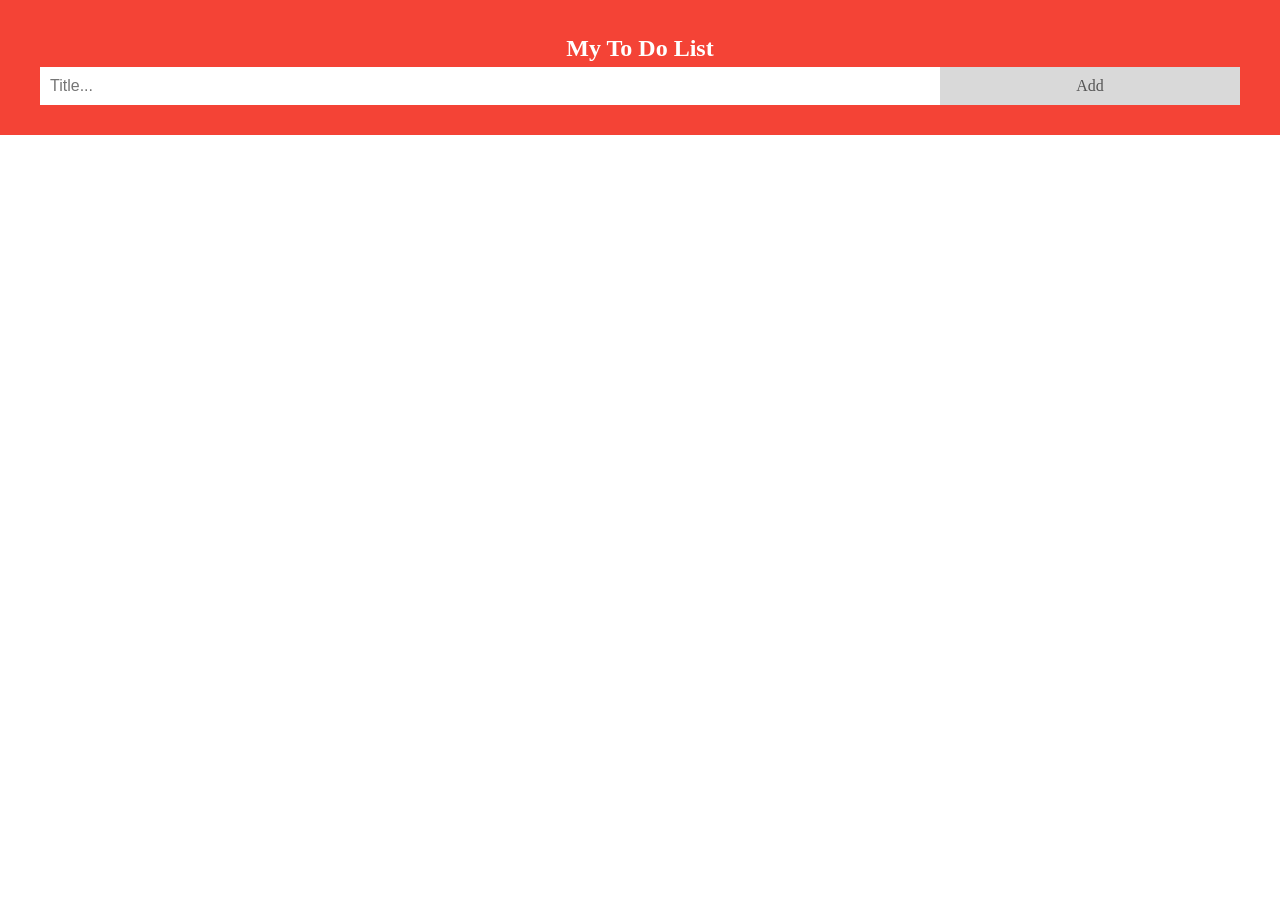
<file: cell03/ex03/index.html>
<!DOCTYPE html>
<html lang="en">

<head>
    <meta charset="UTF-8">
    <meta name="viewport" content="width=device-width, initial-scale=1.0">
    <title>Document</title>
    <script src="todo.js"></script>
</head>
<style>
    body {
        margin: 0;
        min-width: 250px;
    }

    /* Include the padding and border in an element's total width and height */
    * {
        box-sizing: border-box;
    }

    /* Remove margins and padding from the list */
    ul {
        margin: 0;
        padding: 0;
    }

    /* Style the list items */
    ul li {
        cursor: pointer;
        position: relative;
        padding: 12px 8px 12px 40px;
        list-style-type: none;
        background: #eee;
        font-size: 18px;
        transition: 0.2s;

        /* make the list items unselectable */
        -webkit-user-select: none;
        -moz-user-select: none;
        -ms-user-select: none;
        user-select: none;
    }

    /* Set all odd list items to a different color (zebra-stripes) */
    ul li:nth-child(odd) {
        background: #f9f9f9;
    }

    /* Darker background-color on hover */
    ul li:hover {
        background: #ddd;
    }

    /* When clicked on, add a background color and strike out text */
    ul li.checked {
        background: #888;
        color: #fff;
        text-decoration: line-through;
    }

    /* Add a "checked" mark when clicked on */
    ul li.checked::before {
        content: '';
        position: absolute;
        border-color: #fff;
        border-style: solid;
        border-width: 0 2px 2px 0;
        top: 10px;
        left: 16px;
        transform: rotate(45deg);
        height: 15px;
        width: 7px;
    }

    /* Style the close button */
    .close {
        position: absolute;
        right: 0;
        top: 0;
        padding: 12px 16px 12px 16px;
    }

    .close:hover {
        background-color: #f44336;
        color: white;
    }

    /* Style the header */
    .header {
        background-color: #f44336;
        padding: 30px 40px;
        color: white;
        text-align: center;
    }

    /* Clear floats after the header */
    .header:after {
        content: "";
        display: table;
        clear: both;
    }

    /* Style the input */
    input {
        margin: 0;
        border: none;
        border-radius: 0;
        width: 75%;
        padding: 10px;
        float: left;
        font-size: 16px;
    }

    /* Style the "Add" button */
    .addBtn {
        padding: 10px;
        width: 25%;
        background: #d9d9d9;
        color: #555;
        float: left;
        text-align: center;
        font-size: 16px;
        cursor: pointer;
        transition: 0.3s;
        border-radius: 0;
    }

    .addBtn:hover {
        background-color: #bbb;
    }
</style>

<body>
    <div id="myDIV" class="header">
        <h2 style="margin:5px">My To Do List</h2>
        <input type="text" id="myInput" placeholder="Title...">
        <span onclick="newElement()" class="addBtn">Add</span>
    </div>

    <ul id="myUL">
        <li>Hit the gym</li>
        <li class="checked">Pay bills</li>
        <li>Meet George</li>
        <li>Buy eggs</li>
        <li>Read a book</li>
        <li>Organize office</li>
    </ul>
</body>

</html>
</file>
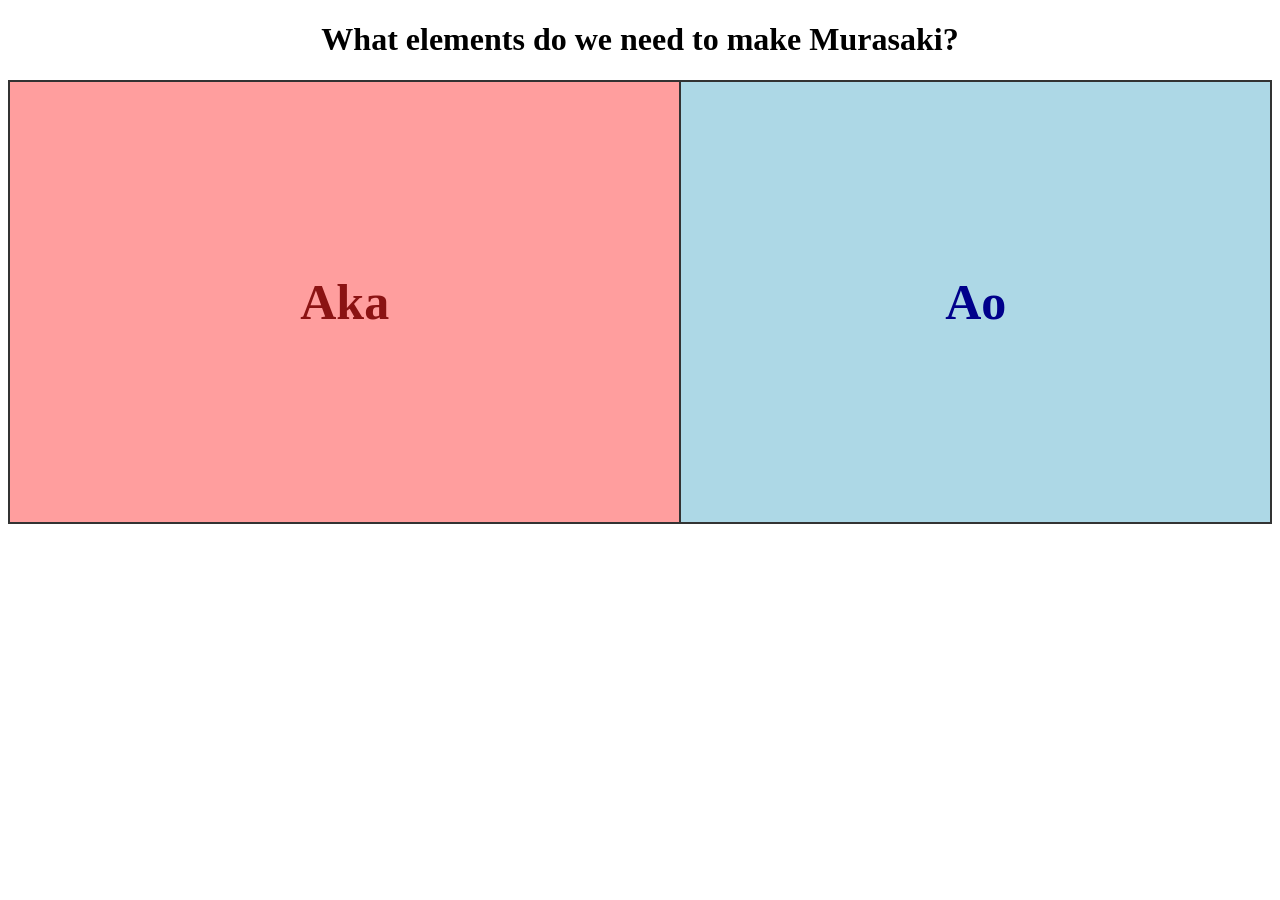
<file: cell01/ex05/tab.html>
<!DOCTYPE html>
<html>
<head>
<style>
  table {
    border-collapse: collapse;
    width: 100%;
  }
  td {
    border: 2px solid #333;
    padding: 70px;
    text-align: center;
    font-size: 50px;
    font-weight: bold;
    height: 300px;
    vertical-align: middle;
  }
  
  .box-red {
    background-color: #ff9d9dfa; 
    color: #8b1313; 
  }

    .box-blue {
    background-color: #add8e6;
    color: #00008b;
  }
</style>
</head>
<body>
<h1 style="text-align: center;">What elements do we need to make Murasaki?</h1>
<table>
  <tr>
    <td class="box-red">Aka</td>
    <td class="box-blue">Ao</td>
  </tr>
</table>

</body>
</html>
</file>
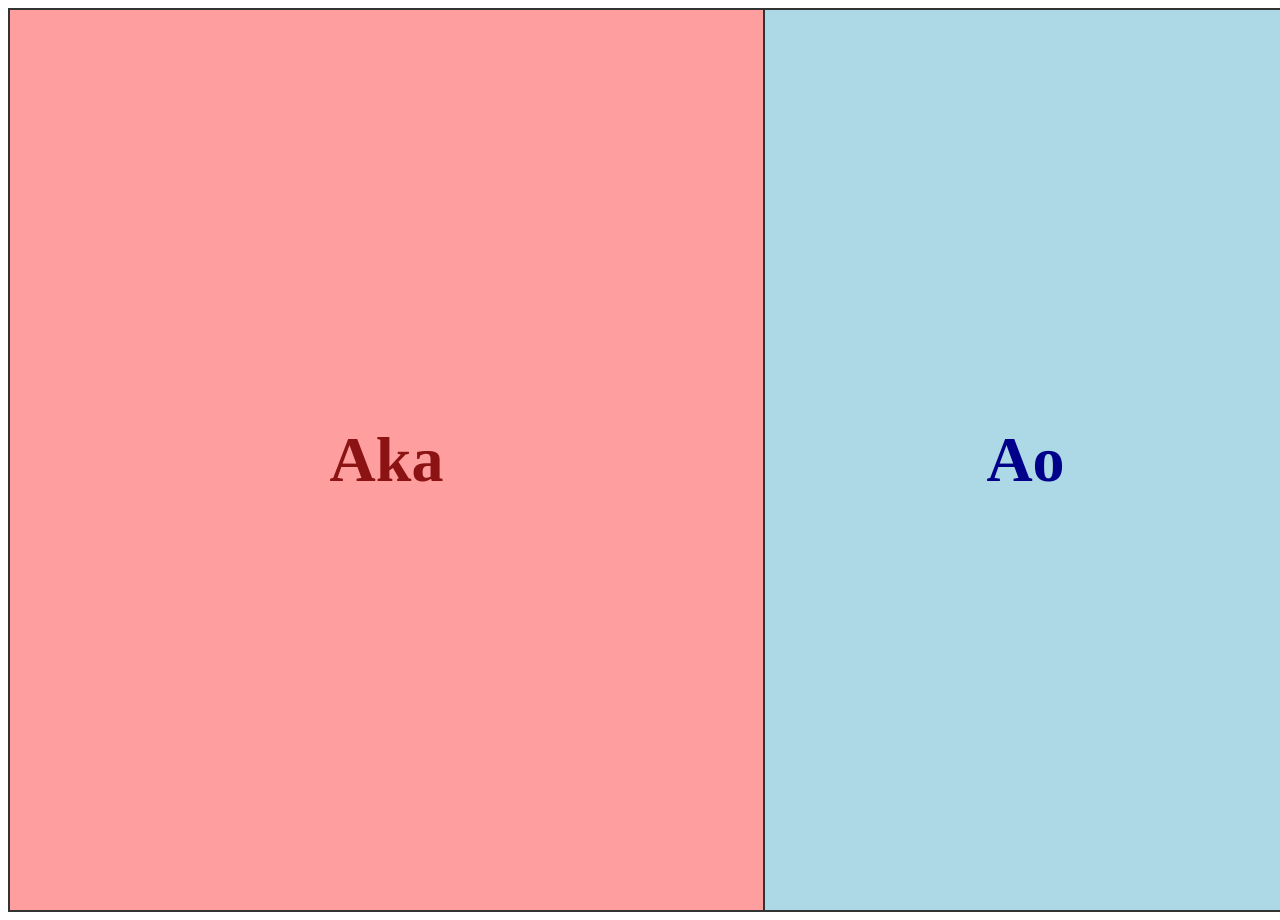
<file: cell01/ex06/responsive.html>
<!DOCTYPE html>
<html>
<head>
<style>
  table {
    border-collapse: collapse;
    width: 100vw;
  }
  td {
    border: 2px solid #333;
    padding: 0;
    text-align: center;
    font-size: 5vw;
    font-weight: bold;
    height: 100vh;
    vertical-align: middle;
  }
  
  .box-red {
    background-color: #ff9d9dfa; 
    color: #8b1313; 
  }

    .box-blue {
    background-color: #add8e6;
    color: #00008b;
  }
</style>
</head>
<body>

<table>
  <tr>
    <td class="box-red">Aka</td>
    <td class="box-blue">Ao</td>
  </tr>
</table>

</body>
</html>
</file>
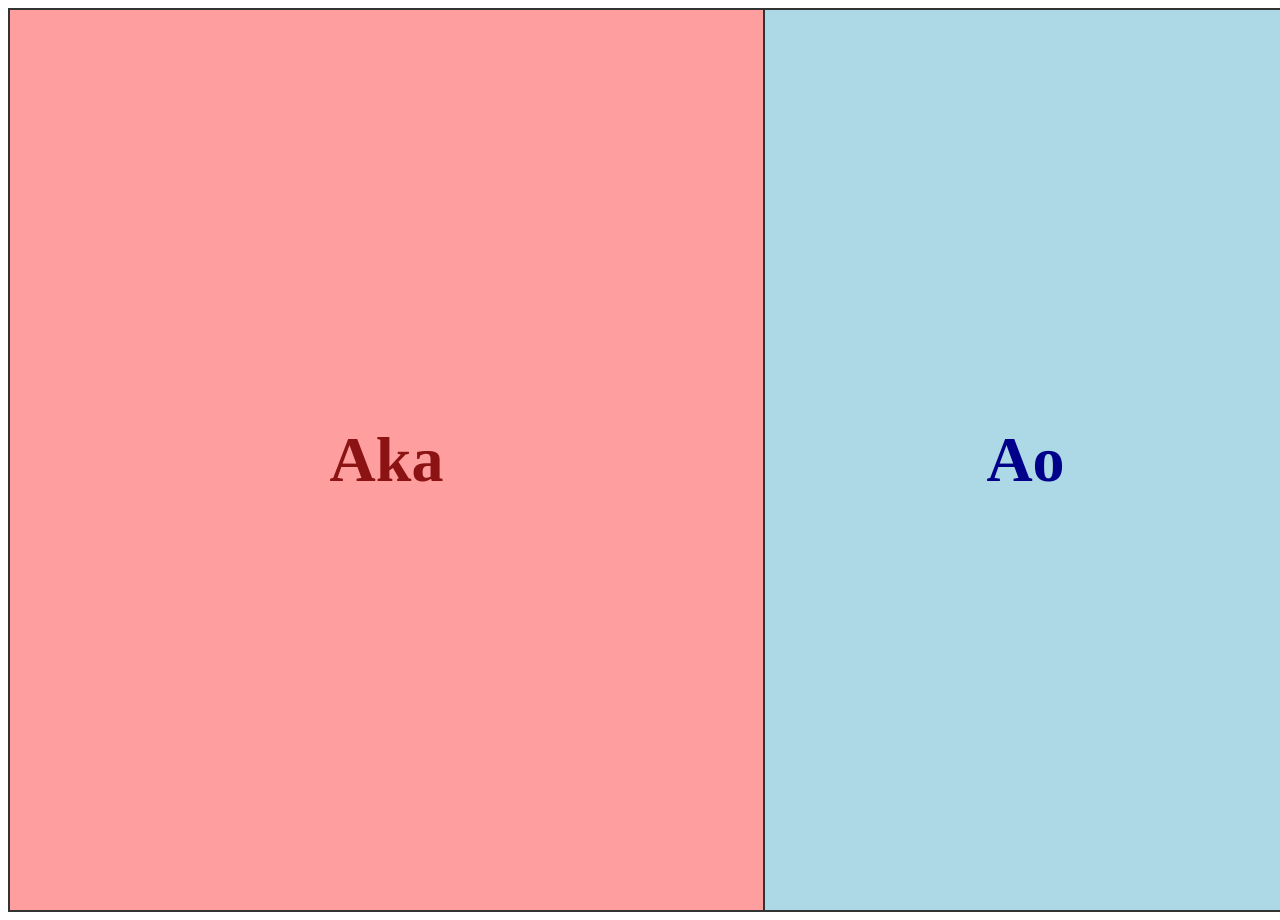
<file: cell02/ex00/responsive.html>
<!DOCTYPE html>
<html>
<head>
<link rel="stylesheet" href="responsive.css">
</head>
<body>

<table>
  <tr>
    <td class="box-red">Aka</td>
    <td class="box-blue">Ao</td>
  </tr>
</table>

</body>
</html>
</file>
<file: cell02/ex00/responsive.css>
table {
    border-collapse: collapse;
    width: 100vw;
  }
  td {
    border: 2px solid #333;
    padding: 0;
    text-align: center;
    font-size: 5vw;
    font-weight: bold;
    height: 100vh;
    vertical-align: middle;
  }
  
  .box-red {
    background-color: #ff9d9dfa; 
    color: #8b1313; 
  }

    .box-blue {
    background-color: #add8e6;
    color: #00008b;
  }
</file>
